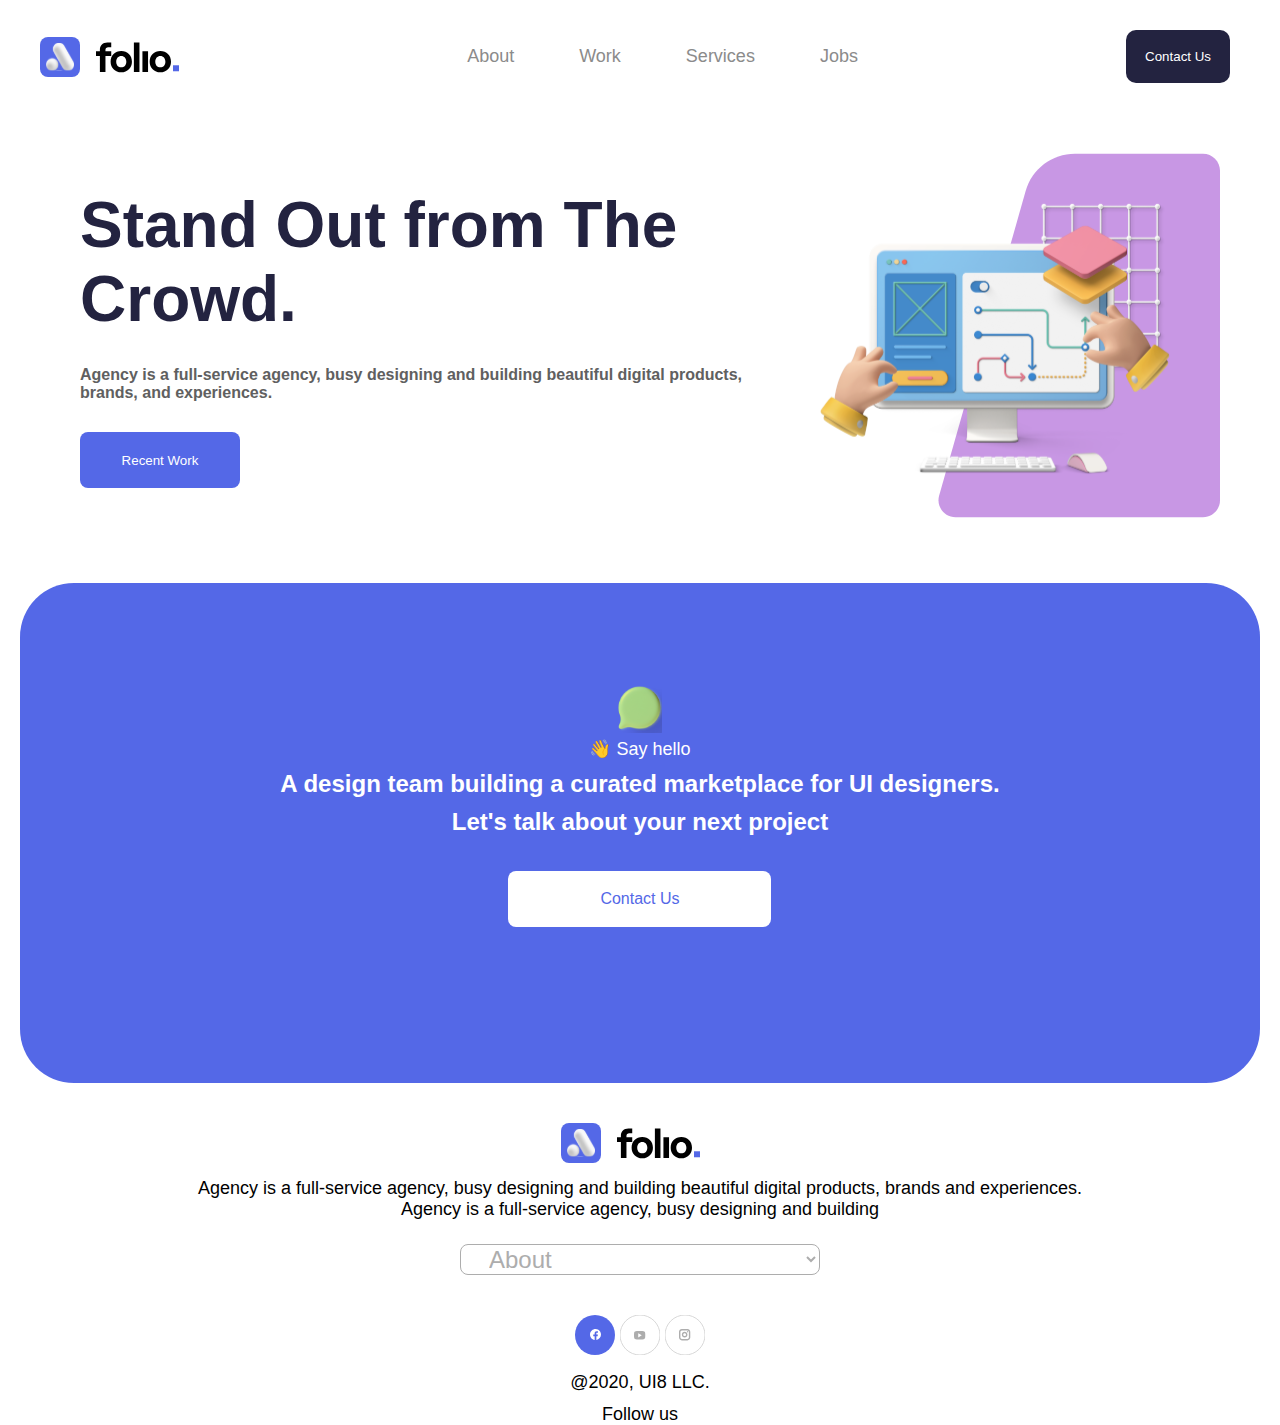
<file: index.html>
<!DOCTYPE html>
<html lang="en">
    <head>
        <meta charset="UTF-8">
        <meta http-equiv="X-UA-Compatible" content="IE=edge">
        <meta name="viewport" content="width=device-width, initial-scale=1.0">
        <link rel="stylesheet" href="./assets/CSS/style/style.css">
        <link rel="icon" href="./assets/CSS/imports/img/favicon.png">
        <title>Folio Agency 1.0</title>
    </head>
    <body>
        <div class="main-menu-desk">
            <header>
                    <nav>
                            <img src="./assets/CSS/imports/img/dark-mode.svg" alt="Logo Folio Agency 1.0">
                        
                            <ul class="menu-links">
                                <a href="./whoweare.html"><li>About</li></a>
                                <a href="./error404.html"><li>Work</li></a>
                                <a href="./error404.html"><li>Services</li></a>
                                <a href="./error404.html"><li>Jobs</li></a>
                            </ul>

                            <a href="./error404.html" class="menu-links">
                                <button class="btn-contact">Contact Us</button>
                            </a> 

                            <a href="menumobile.html" class="main-menu-mobile">
                                <img src="./assets/CSS/imports/img/hamburguer.svg" alt="Logo Folio Agency 1.0">
                            </a>
                    </nav>
            </header>
        </div>
            <main class="index">
                <div class="container-home">
                    <div class="text-section-one">
                        <!-- Textos do Header -->
                        <h1 class="stand">
                            Stand Out from The Crowd.
                        </h1>
                        <h2 class="agency">
                            Agency is a full-service agency, busy designing and building beautiful digital products, brands, and experiences.
                        </h2>

                        <!-- Botão do header -->
                        <button class="btn-recent-work">
                            Recent Work
                        </button>
                    </div>
                
                    <div>
                        <img src="./assets/CSS/imports/img/hero-graphic-one.svg" alt="Illustration Digital 3D" class="img-header-section-one">
                    </div>
                </div>

            </main>
  

        <section>
            <footer>

            </footer>
        </section>


        <!--Footer -->
        <footer class="container-footer">
            <div class="container-grid">
              
                <!--Footer Mobile-->
                <div class="footer-wp-mobile">
                    <div class="footer-mobile-container">
                        <img src="./assets/CSS/imports/img/SpeachBub.svg">
                        <p>👋 Say hello</p>
                        <h5 class="footer-mb">A design team building a curated marketplace for UI designers.</h5>
                        <h2 class="footer-mb">Let's talk about your next project</h2>
                        <a href="error404.html"><button class="btn-contactus-footer">Contact Us</button></a>
                    </div>
                </div>

                <!-- Restante do Footer -->
                    
                </div>
            </div>
            <div class="bottom-footer">
                <div class="first-section">
                    <img src="./assets/CSS/imports/img/dark-mode.svg" class="dark-mode-svg-mobile">
                    <div class="description-footer-container">
                        <p class="agency-footer-desktop">Agency is a full-service agency, busy designing and building beautiful digital products, brands and experiences.</p>
                        <p class="agency-footer-mobile">Agency is a full-service agency, busy designing and building</p>
                    </div>
                    <div class="option-menu">
                        <select class="menu-option-foot">
                            <option>About</option>
                            <option>Work</option>
                            <option>Services</option>
                            <option>Jobs</option>
                        </select>
                </div>
            </div>
                
                <div class="contact-us-section">
                    <div class="icons-footer">
                        <img src="./assets/CSS/imports/img/facebook.svg" class="mobile-fb">
                        <img src="./assets/CSS/imports/img/youtube.svg" class="mobile-yt">
                        <img src="./assets/CSS/imports/img/instagram.svg" class="mobile-insta">
                    </div>
                    <div class="copyright"> @2020, UI8 LLC.</div>
                    <div class="social">
                        <p class="follow-us">Follow us</p>
                    </div>
                </div>
            </div>
        </footer>
    

    </body>
</html>
</file>
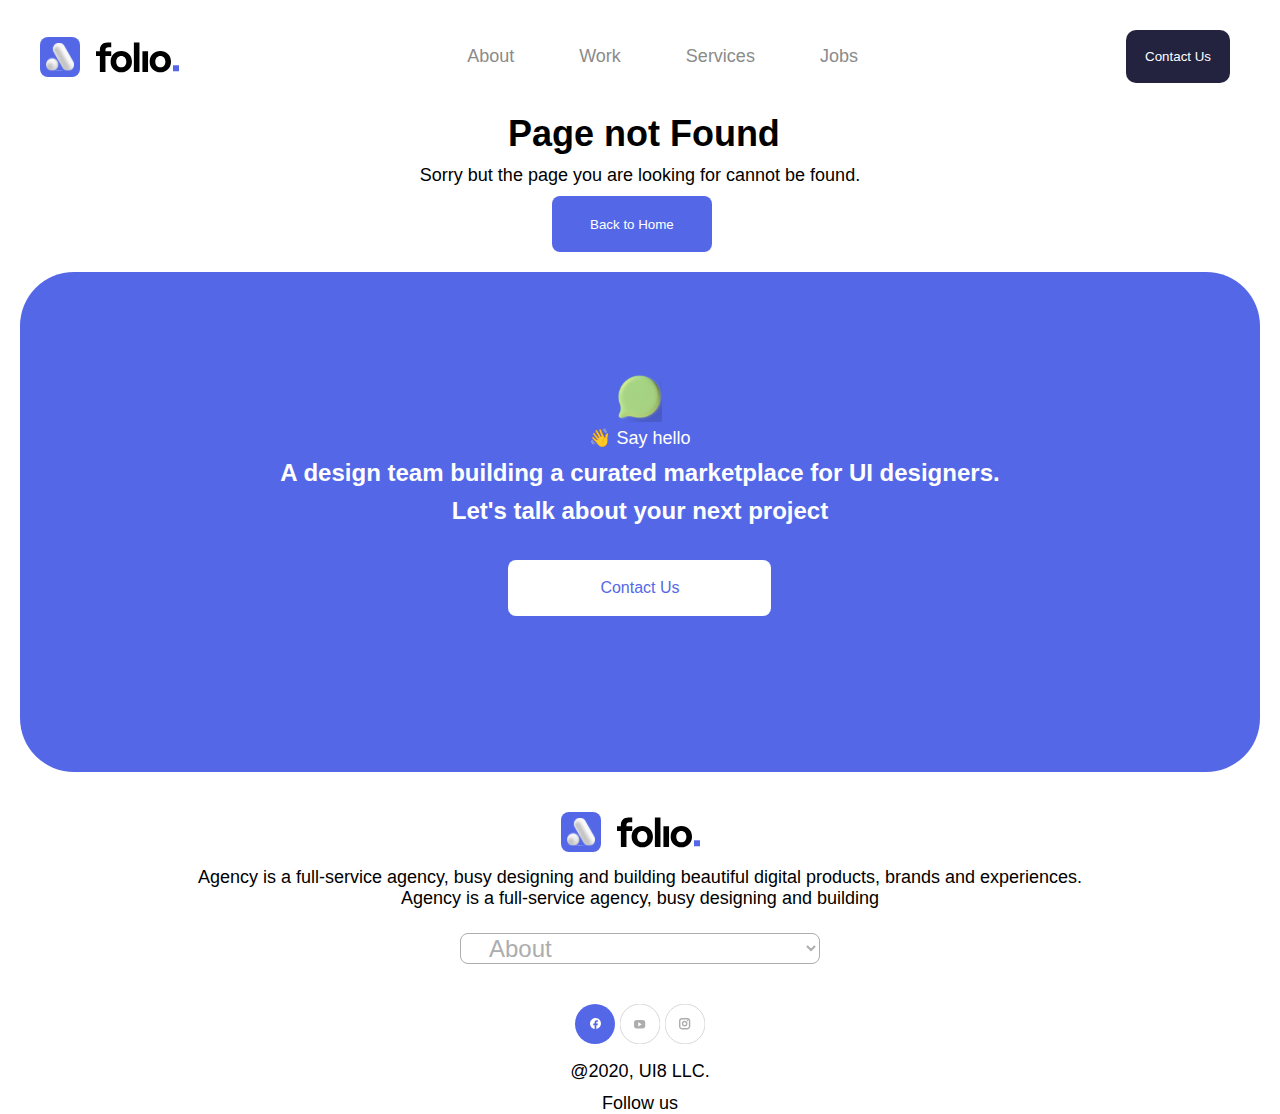
<file: error404.html>
<!DOCTYPE html>
<html lang="en">
    <head>
        <meta charset="UTF-8">
        <meta http-equiv="X-UA-Compatible" content="IE=edge">
        <meta name="viewport" content="width=device-width, initial-scale=1.0">
        <link rel="stylesheet" href="./assets/CSS/style/style.css">
        <link rel="icon" href="./assets/CSS/imports/img/favicon.png">
        <title>Folio Agency 1.0</title>
    </head>
    <body>
        <div class="main-menu-desk">
            <header>
                    <nav>
                            <img src="./assets/CSS/imports/img/dark-mode.svg" alt="Logo Folio Agency 1.0">
                        
                            <ul class="menu-links">
                                <a href="./whoweare.html"><li>About</li></a>
                                <a href="./index.html"><li>Work</li></a>
                                <a href="./index.html"><li>Services</li></a>
                                <a href="./index.html"><li>Jobs</li></a>
                            </ul>

                            <a href="./error404.html" class="menu-links">
                                <button class="btn-contact">Contact Us</button>
                            </a> 

                            <a href="menumobile.html" class="main-menu-mobile">
                                <img src="./assets/CSS/imports/img/hamburguer.svg" alt="Logo Folio Agency 1.0">
                            </a>
                    </nav>
            </header>
        </div>
    <div class="not-found">
        <div class="error">
            <h1 class="page-not-found">Page not Found</h1>
            <p class="p-not-found">Sorry but the page you are looking for cannot be found.
            </p>
            <a href="./index.html">
                <button class="btn-recent-work back-to-home">Back to Home</button>
            </a>
         </div>
    </div>
</body>
 <!--Footer -->
 <footer class="container-footer">
    <div class="container-grid">
      
        <!--Footer Mobile-->
        <div class="footer-wp-mobile">
            <div class="footer-mobile-container">
                <img src="./assets/CSS/imports/img/SpeachBub.svg">
                <p>👋 Say hello</p>
                <h5 class="footer-mb">A design team building a curated marketplace for UI designers.</h5>
                <h2 class="footer-mb">Let's talk about your next project</h2>
                <a href="error404.html"><button class="btn-contactus-footer">Contact Us</button></a>
            </div>
        </div>

        <!-- Restante do Footer -->
            
        </div>
    </div>
    <div class="bottom-footer">
        <div class="first-section">
            <img src="./assets/CSS/imports/img/dark-mode.svg" class="dark-mode-svg-mobile">
            <div class="description-footer-container">
                <p class="agency-footer-desktop">Agency is a full-service agency, busy designing and building beautiful digital products, brands and experiences.</p>
                <p class="agency-footer-mobile">Agency is a full-service agency, busy designing and building</p>
            </div>
            <div class="option-menu">
                <select class="menu-option-foot">
                    <option>About</option>
                    <option>Work</option>
                    <option>Services</option>
                    <option>Jobs</option>
                </select>
        </div>
    </div>
        
        <div class="contact-us-section">
            <div class="icons-footer">
                <img src="./assets/CSS/imports/img/facebook.svg" class="mobile-fb">
                <img src="./assets/CSS/imports/img/youtube.svg" class="mobile-yt">
                <img src="./assets/CSS/imports/img/instagram.svg" class="mobile-insta">
            </div>
            <div class="copyright"> @2020, UI8 LLC.</div>
            <div class="social">
                <p class="follow-us">Follow us</p>
            </div>
        </div>
    </div>
</footer>
</file>
<file: assets/CSS/style/style.css>
@import '../style/reset.css';


body {
    font-family: 'Roboto', sans-serif;
    font-size: 18px;
}
    a {
        color: #8B8B8B;
    }

    h1.stand {
        color: #232340;

    }

    h2.agency {
        color: #606060;
}

    .dark-mode-svg-mobile {
        margin-bottom: 15px;
}

    .description-footer-container {
        margin-bottom: 24px;
    }

    .container-footer {
        background-color: #FFF;
    }
    



    .contact-us-section {
        width: 311px;
        height: 110px;
        text-align: center;
        margin: 0 auto;
        display: flex;
        flex-direction: column;
        justify-content: space-between;
        align-items: center;
        margin-top: 40px;
    }

    button.btn-recent-work {
        background: #5468E7;
        color: #FFF;
        height: 56px;
        width: 160px;
        border-radius: 8px;

    }
    .menu-option-foot {
        width: 100%;
        height: 100%;
        background-color: #FFF;
        border: 1px solid #ADADAD;
        border-radius: 8px;
        text-align: left;
        padding-left: 24px;
        color: #ADADAD;
 }
}
    .bottom-footer {
        width: 311px;
        height: 315px;
        margin-top: 80px;
        display: flex;
        position: relative;
        flex-direction: column;
        justify-content: space-between;
        align-content: center;
        margin: 0 auto;
}

    .first-section {
        text-align: center;
        margin: 0 auto;
        display: flex;
        flex-direction: column;
        justify-content: space-between;
        align-items: center;
        margin-top: 40px;
}


    div.footer-wp-mobile button.btn-contactus-footer {
        border-radius: 8px;
        color: #5468E7;
        font-size: 16px;
        background-color: #FFF;
        width: 263px;
        height: 56px;
}

    .backg-hamburguer {
        background-color: #232340;
    }

    button.btn-featured {
        background: #FFBA79;
        border-radius: 14.22px;
        height: 29px;
        width: 119px;

    }

    td {
        font-size: 12px;
    }

    div.table {
        display: flex;
}

    .container-footer {
    overflow: hidden;
  }

    .footer-bg {
        display: block;
        z-index: 0;
        width: 456px;
        height: 582px;
    }
    
    .footer-img-desk {
        display: none;
    }

    .grid-container {
        display: grid;
    }

    .footer-content1 {
        display: flex;
    }



    .section-two {
        display: flex;
        flex-direction: column;
        justify-content: space-between;
        align-items: center;
    }

    .mobile-container {
        display: flex;
        flex-direction: column;
        justify-content: space-between;
        align-items: center;
    }

  @media screen and (min-width: 768px) {
    .container-grid {
        
        height: 1068px;
    }

    .main-menu-color {
        background-color: #232340;
    }
 }

  .container-footer .container-grid {
    display: flex;
    background-color: #5468E7;
    border-radius: 24px;
    overflow: hidden;
    color: #FFF;
    flex-direction: column;
    justify-content: space-between;
    align-items: center;
    margin-top: 40px;
    text-align: center;
    
  }

    section.section-two {
        background-color: #232340;
        color: #FFF;
        padding: 0px 80px 0px 80px;
        align-items: center;
    }
      
      .container-who-01 {
        display: flex;
        align-items: center;
        padding-top: 128px;
      }
      .container-who-01 .logo-two {
        margin-right: 176px;
      }
      .container-01 ol {
        display: flex;
        gap: 24px;
      }
      .container-01 ol li {
        color: #8B8B8B;
      }

      button.btn-contact-us-two {
        background-color: #5468E7;
        color: #FFFFFF;
        width: 180px;
        height: 64px;
      }
      
      .container-two-title {
        display: flex;
        justify-content: space-between;
        margin-top: 24px;
        margin-left: 200px;
        margin-bottom: 83px;
      }
      .container-two-title h2.h2-two {
        width: 668px;
        height: 144px;
        margin-right: 158px;
      }
      .container-two-title .btn-arrow {
        display: flex;
        gap: 16px;
      }
      .container-two-title img {
        width: 64px;
        height: 64px;
      }
      
      div.two-years {
        display: flex;
        align-items: center;
        justify-content: space-between;
      }
      div.years {
        display: flex;
        flex-direction: column;
        gap: 102px;
        margin-right: 155px;
      }
      div.years h3 {
        color: #8B8B8B;
      }
    img.img-two-section {
        width: 100%vw;
      }
      
      .container-two-footer {
        display: flex;
        justify-content: space-between;
      }
      .containe-two-footer .container-two-text {
        display: flex;
        flex-direction: column;
        gap: 40px;
        margin-top: 169px;
      }

      .container-two-footer .container-two-text p {
        width: 468px;
        height: 96px;
        margin-left: 198px;
      }
      .container-two-footer .container-two-text button {
        margin-left: 198px;
      }

      .container-two-footer .container-two-text .line {
        display: flex;
        justify-content: space-between;
        width: 668px;
      }
      .container-two-footer .container-two-text .line h3 {
        width: 468px;
        height: 80px;
      }
    div.28 {
        width: 402px;
        height: 402px;
        margin-top: 192px;
      }
    
    div.28 img {
        width: 245px;
        height: 239px;
     }
 
     .we-are-title {
        color: #5468E7;
        font-weight: 600;
     }

     .we-are-subtitle {
        font-weight: 700;
        font-size: 110px;
     }

     .we-are-p {
        font-size: 18px;
     }

     .container-grid {
        background-color: #5468E7;
     }

    




@media screen and (max-width: 767px) {
    div .main-menu-desk {
        display: flex;
        align-items: center;
        flex-direction: column;
    }
    .footer-container-one1 {
        display: none;
    }
    .footer-container-one2 {
        display: none;
    }

    .footer-wp-mobile {
        display: flex;
        
    }

    .footer-wp-mobile {
        font-size: 24px;
    }

    .dark-mode-svg-mobile {
        margin-bottom: 15px;
    }

    .menu-option-foot {
        font-size: 30px;
    }

    .description-footer-container {
        margin-bottom: 15px;
    }
    .footer-mobile-container {
        flex-direction: column;
        justify-content: space-between;
        align-items: center;
        margin-top: 50px;
        text-align: center;
    }

    .footer-mb {
        margin: 25px;
    }

    .container-grid {
        display: flex;
        height: 500px;
        border-radius: 10px;
        
    }

    .main-menu-color {
        background-color: #232340;
    }
     
    nav {
        display: flex;     
        justify-content: space-between;
        align-items: center;   
        padding: 30px 50px 30px 40px;
    }

    div .menu-links {
        display: none;
    }

    body .mobile-container {
        background-color: #232340;
        display: flex;
        flex-direction: column;
        justify-content: space-between;
        align-items: center;
        font-size: 32px;
        color: #FFF;
    }

    div .mobile-logos {
        display: flex;
        justify-content: space-between;
        align-items: center;
        width: 317px;
        height: 128px;
        margin: 0 auto;
    }

    
    div .mobile-links {
        width: 122px;
        height: 280px;
        margin-left: 32px;
        display: flex;
    }

    div .mobile-li {
        display: flex;
        flex-direction: column;
        height: 100%;
    }

    .agency {
        display: flex;
       margin-right: 60px;
    }

    .stand {
        display: flex;
        margin-right: 60px;
    }

    main div.container-home {
        display: grid;
 
      }

    p.page-not-found {
        text-align: center;
    }

    p.p-not-found {
        text-align: center;
    }

    .footer-wrapper-3 {
        display: none;
    }


    .fourth-button {
        border-radius: 8px;
        color: #5468E7;
        font-size: 16px;
        background-color: #FFF;
        display: block;
        width: 263px;
        height: 56px;
    }

    .fourth-button {
        border-radius: 8px;
        color: #5468E7;
        font-size: 16px;
        background-color: #FFF;
        display: block;
        width: 263px;
        height: 56px;
    }

    .option-menu-foot{
        display: inline-block;
        width: 311px;
        height: 48px;
    }

    option {
        font-weight: normal;
        display: block;
        white-space: nowrap;
        min-height: 1.2em;
        padding: 0px 2px 1px;
    }

    

    .icons-footer {
        display: flex;
        justify-content: space-around;
        width: 136px;
        margin-bottom: 10px;
    }

    .social-media {
        display: none;
}

    .container-footer {
        overflow: hidden;
    }

    .index {
        overflow: hidden;
    }

    main div.container-home {
    display: flex;
    flex-direction: column;
    justify-content: space-between;
    align-items: center;
    }
}


@media screen and (min-width: 768px) {
    div .main-menu-desk {
        display: flex;
        align-items: center;
        flex-direction: column;
    }
    
    nav {
        display: flex;
        justify-content: space-between;
        align-items: center;
        margin: 30px 50px 30px 40px;
    }
    
    ul {
        display: flex;
        gap: 65px;
        
    }

    .footer-mobile-container {
        margin-top: 100px;
    }
    .footer-mb {
            margin: 10px;
            font-size: 24px;
    }

    .btn-contactus-footer {
        margin-top: 25px;
    }
    
    .footer-mobile-container {
        margin-top: 100px;
    }

    .contact-us-section {
        font-size: 18px;
    }
    
    .menu-option-foot {
        width: 360px;
        font-size: 24px;
    }

    .container-footer .container-grid {
        height: 500px;
        margin: 20px;
        border-radius: 54px;
    }
    
    .btn-contact {
        background: #232340;
        color: #FFF;
        padding: 19px;
        border-radius: 10px;
    }

    .main-menu-mobile {
        display: none;
    }

    .mobile-container {
        display: none;
    }

    .mobile-logos {
        display: none;
    }
    .mobile-links {
        display: none;
    }

    .mobile-li {
        display: none;
    }

    main.index {
        display: flex;
    }
}
    div.container-home {
        display: flex;
        align-items: center;
        margin: 0px 20px 0px 80px;
    }

    .text-section-one {
        display: grid;
        grid-gap: 30px;
        
}

    h1.stand {
        font-size: 64px;
    }

    h2.agency {
        font-size: 16px;
    }

    .not-found {
        display: flex;
        justify-content: center;
        align-items: center;
     }

    div.error {
        justify-content: space-between;
     }

     h1.page-not-found {
        margin-left: 20%;
        margin-bottom: 10px;
     }

     button.back-to-home {
        margin-left: 30%;
        margin-top: 10px;
    }
</file>
